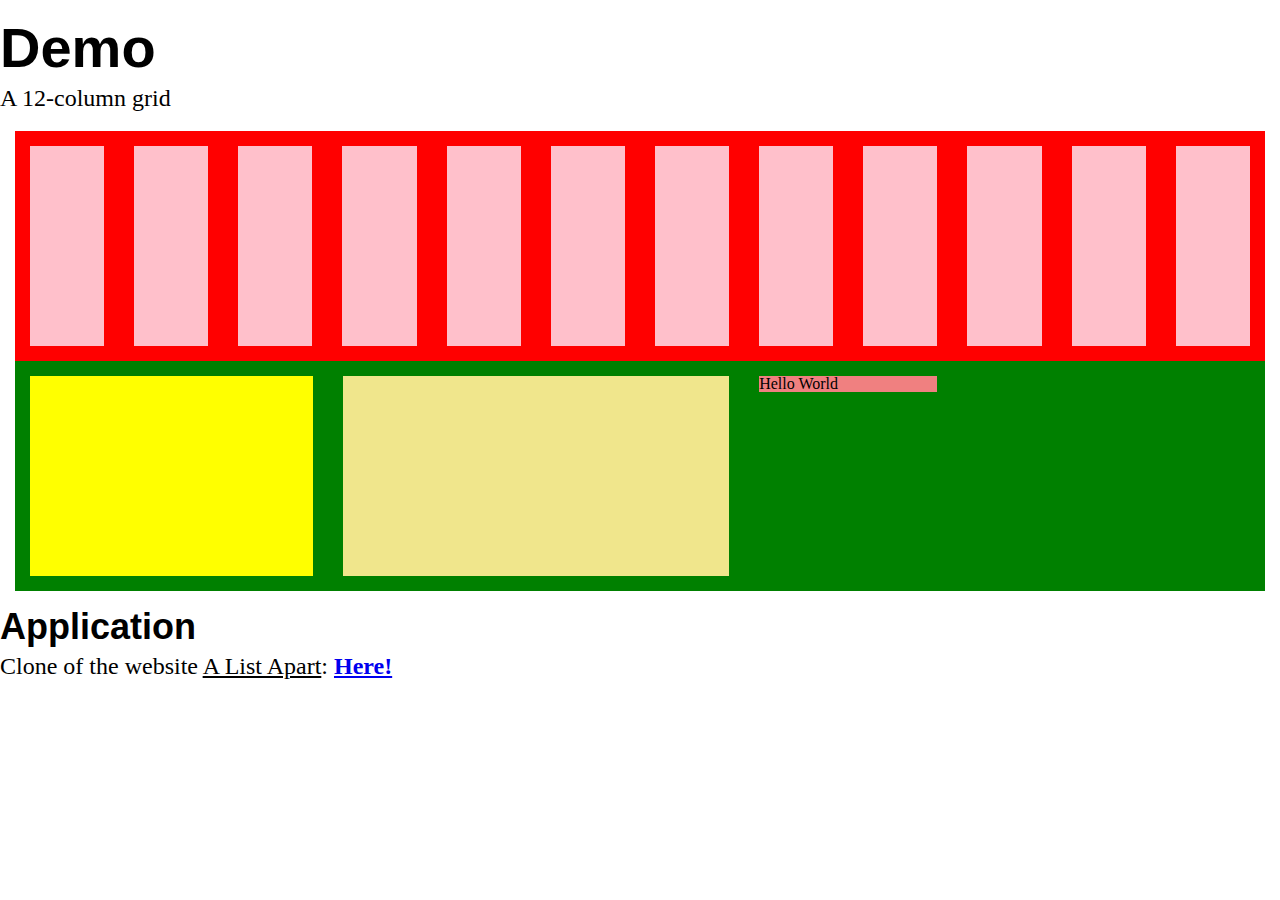
<file: index.html>
<!DOCTYPE html>
<html lang="en-US">
    <head>
        <meta charset="utf-8">
        <title>Test Framework</title>
        <link rel="stylesheet" href="./styles/main.css">
    </head>
    <body>
        <div class="row">
            <h1>Demo</h1>
            <p>A 12-column grid</p>
        </div>
        <div class="container">
            <div class="row top">
                <div class="col-1"></div>
                <div class="col-1"></div>
                <div class="col-1"></div>
                <div class="col-1"></div>
                <div class="col-1"></div>
                <div class="col-1"></div>
                <div class="col-1"></div>
                <div class="col-1"></div>
                <div class="col-1"></div>
                <div class="col-1"></div>
                <div class="col-1"></div>
                <div class="col-1"></div>
            </div>
            <div class="row next">
                <div class="col-3"></div>
                <div class="col-4"></div>
                <div class="col-2">
                    Hello World
                </div>
            </div>
        </div>
        <div class="row">
            <h2>Application</h2>
            <p>Clone of the website <a href="https://alistapart.com/"  style="color: black;">A List Apart</a>: <a href="./alistapart/index.html" style="font-weight: bolder">Here!</a></p>
        </div>
    </body>
</html>
</file>
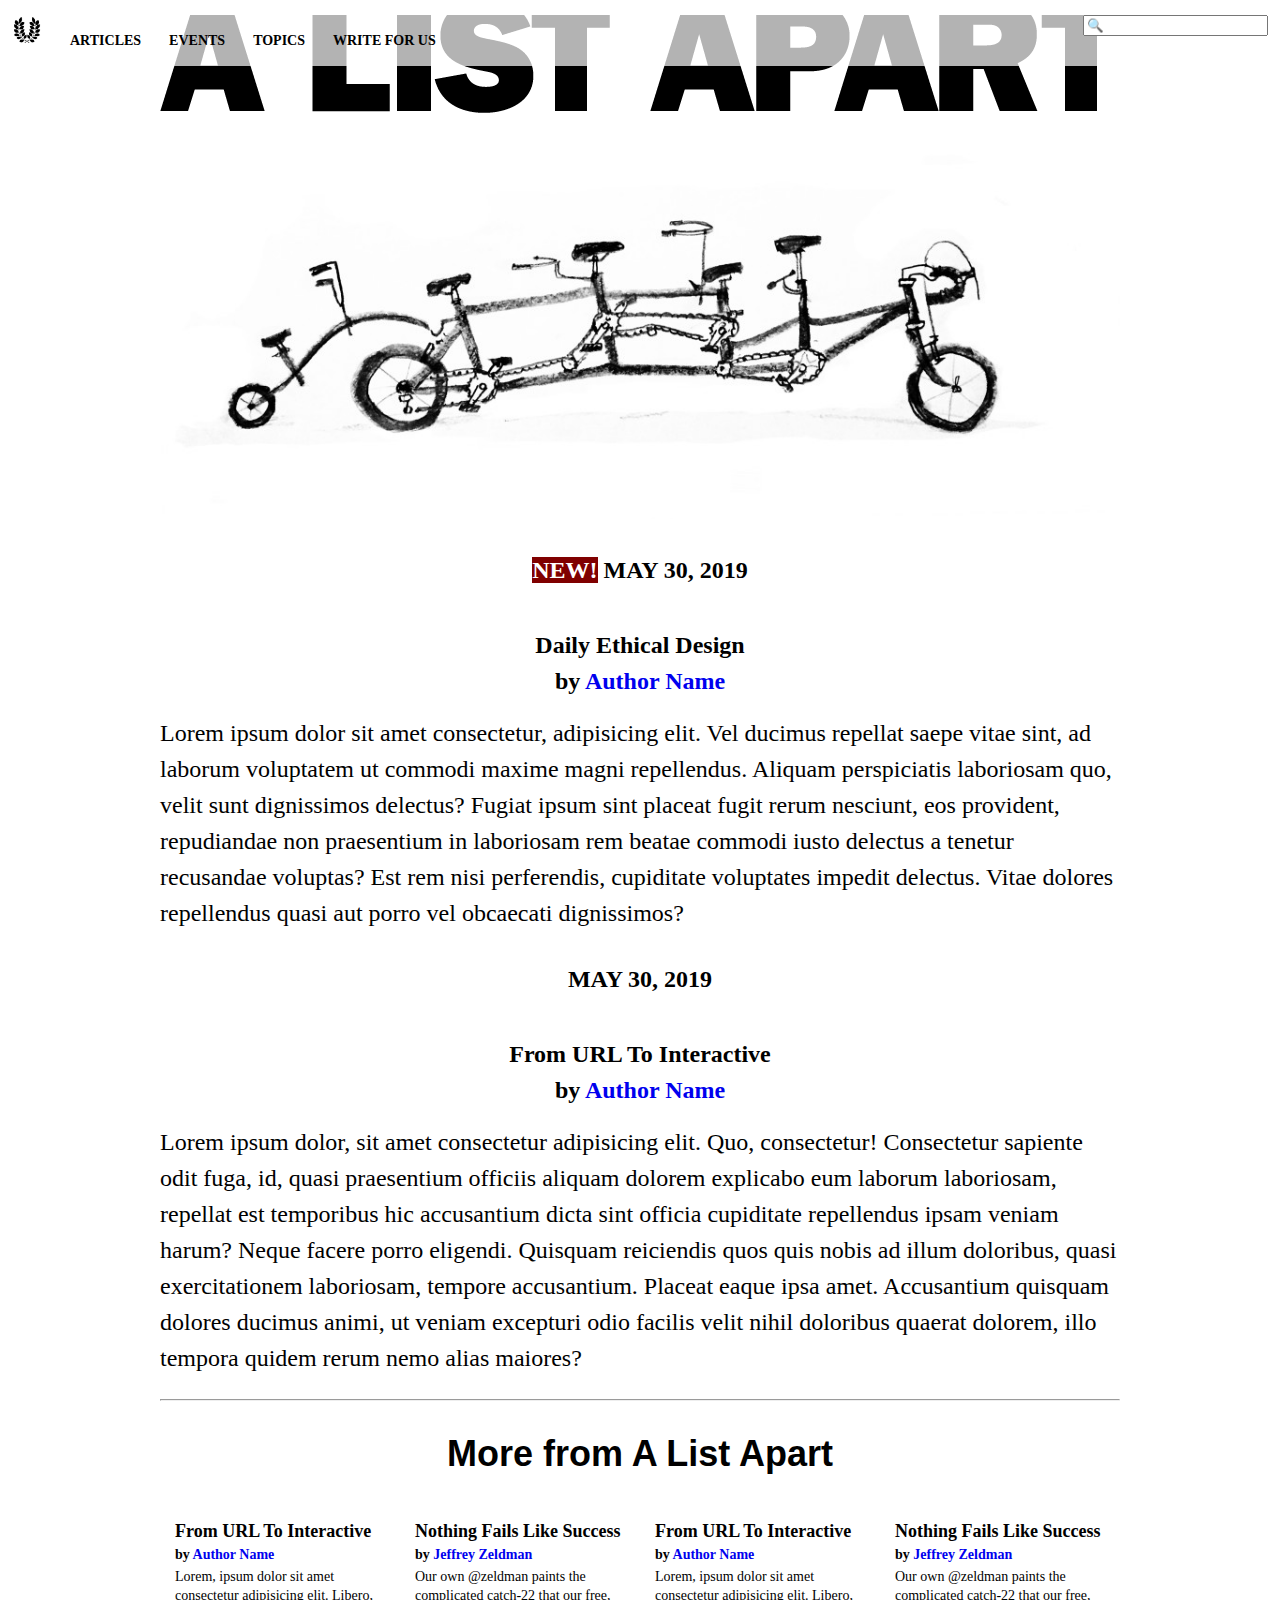
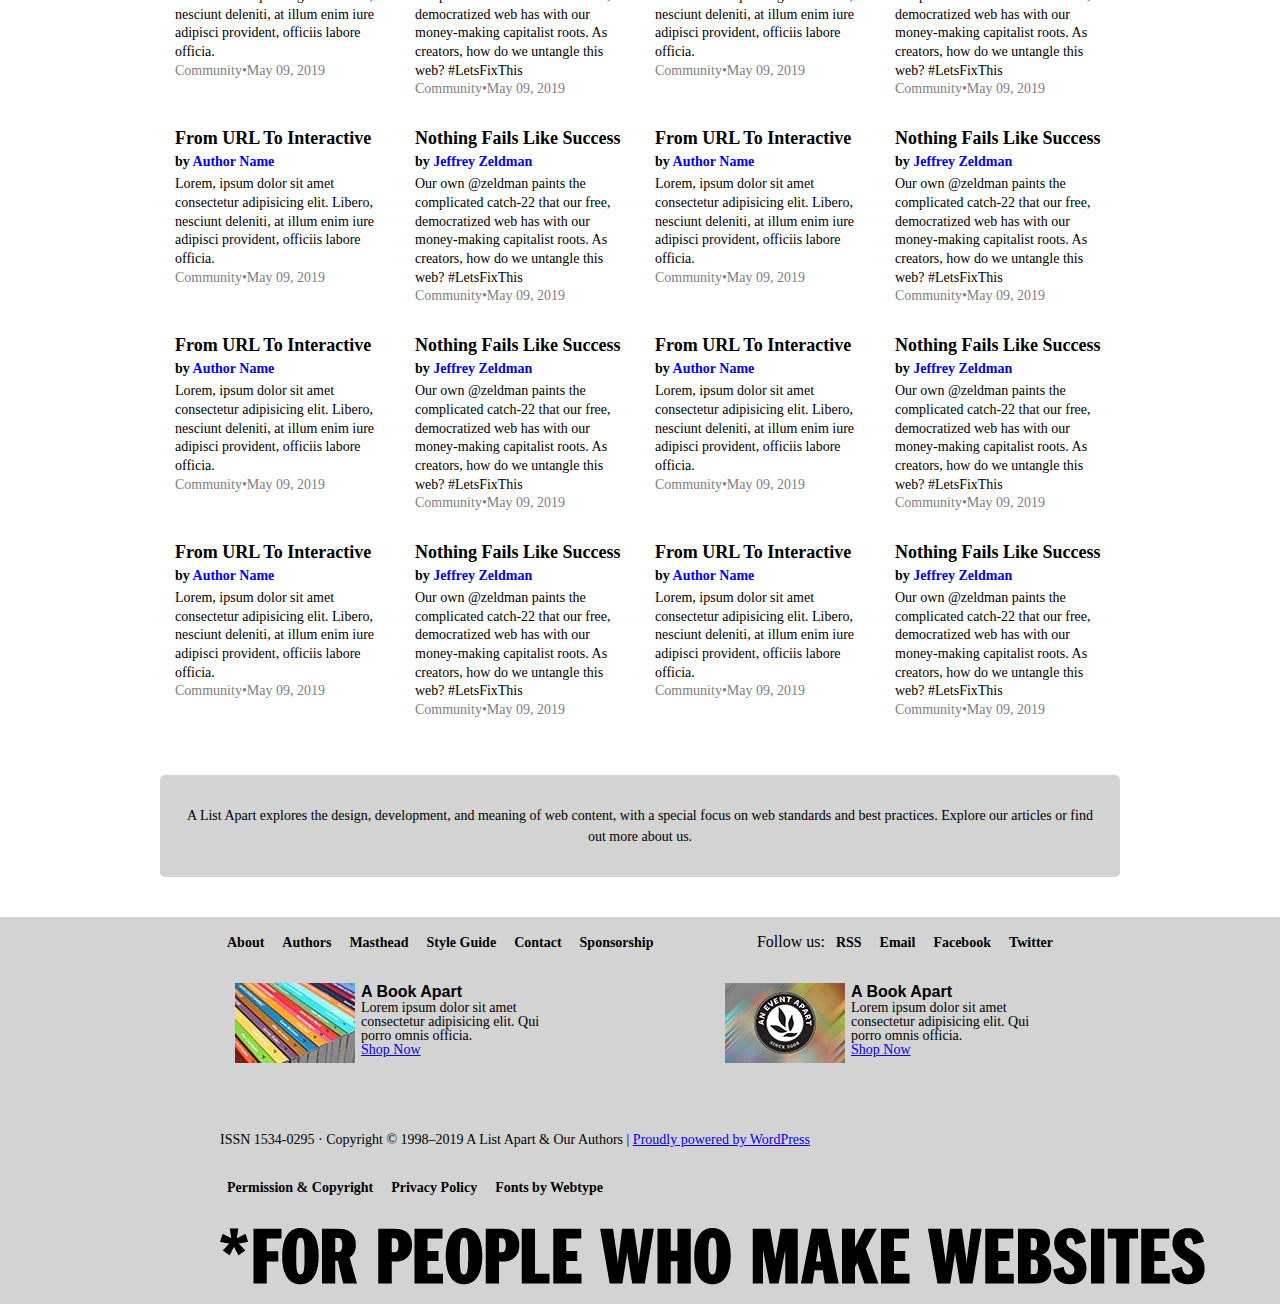
<file: alistapart/index.html>
<!DOCTYPE html>
<html lang="en-US">

<head>
    <meta charset="utf-8">
    <title>A List Apart - Clone</title>
    <link rel="stylesheet" href="./styles/framework.css">
    <link rel="stylesheet" href="./styles/main.css">
</head>

<body>
    <div class="row nav">
        <ul class="">
                <li><a href="#"><img src="images/ala_loo.png" alt="logo"></a></li>
            <li><a href="#">Articles</a></li>
            <li><a href="#">Events</a></li>
            <li><a href="#">Topics</a></li>
            <li><a href="#">Write for us</a></li>
            <li><form method="GET" action="/action-page">
                <input type="search" placeholder="&#128269;">
                </form>
            </li>
        </ul>
    </div>
    <div class="container">
        <div class="row img-div">
            <img src="./images/ala-logo-big.png" alt="logo">
        </div>
        <div class="row img-div">
            <img src="./images/feature.jpg" alt="featured image">
        </div>
        <div class="row article">
            <p class="date"><span>NEW!</span> <time datetime="2019-05-09">MAY 30, 2019</time></p>
            <h2 class="article-title"><a href="#">daily ethical design</a></h2>
            <p class="byline">by <a href="#">Author Name</a></p>
            <p>Lorem ipsum dolor sit amet consectetur, adipisicing elit. Vel ducimus repellat saepe vitae sint, ad
                laborum voluptatem ut commodi maxime magni repellendus. Aliquam perspiciatis laboriosam quo, velit sunt
                dignissimos delectus? Fugiat ipsum sint placeat fugit rerum nesciunt, eos provident, repudiandae non
                praesentium in laboriosam rem beatae commodi iusto delectus a tenetur recusandae voluptas? Est rem nisi
                perferendis, cupiditate voluptates impedit delectus. Vitae dolores repellendus quasi aut porro vel
                obcaecati dignissimos?</p>
        </div>
        <div class="row article">
            <p class="date"><time datetime="2019-05-09">MAY 30, 2019</time></p>
            <h2 class="article-title"><a href="#">from URL to interactive</a></h2>
            <p class="byline">by <a href="#">Author Name</a></p>
            <p>Lorem ipsum dolor, sit amet consectetur adipisicing elit. Quo, consectetur! Consectetur sapiente odit
                fuga, id, quasi praesentium officiis aliquam dolorem explicabo eum laborum laboriosam, repellat est
                temporibus hic accusantium dicta sint officia cupiditate repellendus ipsam veniam harum? Neque facere
                porro eligendi. Quisquam reiciendis quos quis nobis ad illum doloribus, quasi exercitationem laboriosam,
                tempore accusantium. Placeat eaque ipsa amet. Accusantium quisquam dolores ducimus animi, ut veniam
                excepturi odio facilis velit nihil doloribus quaerat dolorem, illo tempora quidem rerum nemo alias
                maiores?</p>
        </div>
        <hr>
        <div class="more">
            <h2>More from A List Apart</h2>
            <div class="row">
                <div class="col-3">
                    <h4 class="more-art-title"><a href="#">from URL to interactive</a></h4>
                    <p class="byline">by <a href="#">Author Name</a></p>
                    <p class="more-text">Lorem, ipsum dolor sit amet consectetur adipisicing elit. Libero, nesciunt
                        deleniti, at illum enim iure adipisci provident, officiis labore officia.</p>
                    <p class="more-art-foot"><span>Community</span>&bullet;<time datetime="2019-05-09">May 09, 2019</time></p>
                </div>
                <div class="col-3">
                    <h4 class="more-art-title"><a href="#">Nothing Fails Like Success</a></h4>
                    <p class="byline">by <a href="#">Jeffrey Zeldman</a></p>
                    <p class="more-text">Our own @zeldman paints the complicated catch-22 that our free, democratized
                        web has with our money-making capitalist roots. As creators, how do we untangle this web?
                        #LetsFixThis </p>
                    <p class="more-art-foot"><span>Community</span>&bullet;<time datetime="2019-05-09">May 09, 2019</time></p>
                </div>
                <div class="col-3">
                    <h4 class="more-art-title"><a href="#"> from URL to interactive</a></h4>
                    <p class="byline">by <a href="#">Author Name</a></p>
                    <p class="more-text">Lorem, ipsum dolor sit amet consectetur adipisicing elit. Libero, nesciunt
                        deleniti, at illum enim iure adipisci provident, officiis labore officia.</p>
                    <p class="more-art-foot"><span>Community</span>&bullet;<time datetime="2019-05-09">May 09, 2019</time></p>
                </div>
                <div class="col-3">
                    <h4 class="more-art-title"><a href="#"> Nothing Fails Like Success</a></h4>
                    <p class="byline">by <a href="#">Jeffrey Zeldman</a></p>
                    <p class="more-text">Our own @zeldman paints the complicated catch-22 that our free, democratized
                        web has with our money-making capitalist roots. As creators, how do we untangle this web?
                        #LetsFixThis </p>
                    <p class="more-art-foot"><span>Community</span>&bullet;<time datetime="2019-05-09">May 09, 2019</time></p>
                </div>
            </div>
            <div class="row">
                <div class="col-3">
                    <h4 class="more-art-title"><a href="#"> from URL to interactive</a></h4>
                    <p class="byline">by <a href="#">Author Name</a></p>
                    <p class="more-text">Lorem, ipsum dolor sit amet consectetur adipisicing elit. Libero, nesciunt
                        deleniti, at illum enim iure adipisci provident, officiis labore officia.</p>
                    <p class="more-art-foot"><span>Community</span>&bullet;<time datetime="2019-05-09">May 09, 2019</time></p>
                </div>
                <div class="col-3">
                    <h4 class="more-art-title"><a href="#"> Nothing Fails Like Success</a></h4>
                    <p class="byline">by <a href="#">Jeffrey Zeldman</a></p>
                    <p class="more-text">Our own @zeldman paints the complicated catch-22 that our free, democratized
                        web has with our money-making capitalist roots. As creators, how do we untangle this web?
                        #LetsFixThis </p>
                    <p class="more-art-foot"><span>Community</span>&bullet;<time datetime="2019-05-09">May 09, 2019</time></p>
                </div>
                <div class="col-3">
                    <h4 class="more-art-title"><a href="#"> from URL to interactive</a></h4>
                    <p class="byline">by <a href="#">Author Name</a></p>
                    <p class="more-text">Lorem, ipsum dolor sit amet consectetur adipisicing elit. Libero, nesciunt
                        deleniti, at illum enim iure adipisci provident, officiis labore officia.</p>
                    <p class="more-art-foot"><span>Community</span>&bullet;<time datetime="2019-05-09">May 09, 2019</time></p>
                </div>
                <div class="col-3">
                    <h4 class="more-art-title"><a href="#"> Nothing Fails Like Success</a></h4>
                    <p class="byline">by <a href="#">Jeffrey Zeldman</a></p>
                    <p class="more-text">Our own @zeldman paints the complicated catch-22 that our free, democratized
                        web has with our money-making capitalist roots. As creators, how do we untangle this web?
                        #LetsFixThis </p>
                    <p class="more-art-foot"><span>Community</span>&bullet;<time datetime="2019-05-09">May 09, 2019</time></p>
                </div>
            </div>
            <div class="row">
                <div class="col-3">
                    <h4 class="more-art-title"><a href="#"> from URL to interactive</a></h4>
                    <p class="byline">by <a href="#">Author Name</a></p>
                    <p class="more-text">Lorem, ipsum dolor sit amet consectetur adipisicing elit. Libero, nesciunt
                        deleniti, at illum enim iure adipisci provident, officiis labore officia.</p>
                    <p class="more-art-foot"><span>Community</span>&bullet;<time datetime="2019-05-09">May 09, 2019</time></p>
                </div>
                <div class="col-3">
                    <h4 class="more-art-title"><a href="#">Nothing Fails Like Success</a></h4>
                    <p class="byline">by <a href="#">Jeffrey Zeldman</a></p>
                    <p class="more-text">Our own @zeldman paints the complicated catch-22 that our free, democratized
                        web has with our money-making capitalist roots. As creators, how do we untangle this web?
                        #LetsFixThis </p>
                    <p class="more-art-foot"><span>Community</span>&bullet;<time datetime="2019-05-09">May 09, 2019</time></p>
                </div>
                <div class="col-3">
                    <h4 class="more-art-title"><a href="#">from URL to interactive</a></h4>
                    <p class="byline">by <a href="#">Author Name</a></p>
                    <p class="more-text">Lorem, ipsum dolor sit amet consectetur adipisicing elit. Libero, nesciunt
                        deleniti, at illum enim iure adipisci provident, officiis labore officia.</p>
                    <p class="more-art-foot"><span>Community</span>&bullet;<time datetime="2019-05-09">May 09, 2019</time></p>
                </div>
                <div class="col-3">
                    <h4 class="more-art-title"><a href="#">Nothing Fails Like Success</a></h4>
                    <p class="byline">by <a href="#">Jeffrey Zeldman</a></p>
                    <p class="more-text">Our own @zeldman paints the complicated catch-22 that our free, democratized
                        web has with our money-making capitalist roots. As creators, how do we untangle this web?
                        #LetsFixThis </p>
                    <p class="more-art-foot"><span>Community</span>&bullet;<time datetime="2019-05-09">May 09, 2019</time></p>
                </div>
            </div>
            <div class="row">
                <div class="col-3">
                    <h4 class="more-art-title"><a href="#"> from URL to interactive</a></h4>
                    <p class="byline">by <a href="#">Author Name</a></p>
                    <p class="more-text">Lorem, ipsum dolor sit amet consectetur adipisicing elit. Libero, nesciunt
                        deleniti, at illum enim iure adipisci provident, officiis labore officia.</p>
                    <p class="more-art-foot"><span>Community</span>&bullet;<time datetime="2019-05-09">May 09, 2019</time></p>
                </div>
                <div class="col-3">
                    <h4 class="more-art-title"><a href="#"> Nothing Fails Like Success</a></h4>
                    <p class="byline">by <a href="#">Jeffrey Zeldman</a></p>
                    <p class="more-text">Our own @zeldman paints the complicated catch-22 that our free, democratized
                        web has with our money-making capitalist roots. As creators, how do we untangle this web?
                        #LetsFixThis </p>
                    <p class="more-art-foot"><span>Community</span>&bullet;<time datetime="2019-05-09">May 09, 2019</time></p>
                </div>
                <div class="col-3">
                    <h4 class="more-art-title"><a href="#"> from URL to interactive</a></h4>
                    <p class="byline">by <a href="#">Author Name</a></p>
                    <p class="more-text">Lorem, ipsum dolor sit amet consectetur adipisicing elit. Libero, nesciunt
                        deleniti, at illum enim iure adipisci provident, officiis labore officia.</p>
                    <p class="more-art-foot"><span>Community</span>&bullet;<time datetime="2019-05-09">May 09, 2019</time></p>
                </div>
                <div class="col-3">
                    <h4 class="more-art-title"><a href="#"> Nothing Fails Like Success</a></h4>
                    <p class="byline">by <a href="#">Jeffrey Zeldman</a></p>
                    <p class="more-text">Our own @zeldman paints the complicated catch-22 that our free, democratized
                        web has with our money-making capitalist roots. As creators, how do we untangle this web?
                        #LetsFixThis </p>
                    <p class="more-art-foot"><span>Community</span>&bullet;<time datetime="2019-05-09">May 09, 2019</time></p>
                </div>
            </div>
            <div class="row more-footer">
                <div class="col-12">
                    <p>A List Apart explores the design, development, and meaning of web content, with a special focus
                        on web standards and best practices. Explore our articles or find out more about us.</p>
                </div>
            </div>
        </div>
    </div>
    <div class="footer">
        <div class="row footer-nav">
            <ul>
                <li><a href="#">About</a></li>
                <li><a href="#">Authors</a></li>
                <li><a href="#">Masthead</a></li>
                <li><a href="#">Style Guide</a></li>
                <li><a href="#">Contact</a></li>
                <li><a href="#">Sponsorship</a></li>
            </ul>

            <ul>
                <li>Follow us:</li>
                <li><a href="#">RSS</a></li>
                <li><a href="#">Email</a></li>
                <li><a href="#">Facebook</a></li>
                <li><a href="#">Twitter</a></li>
            </ul>
        </div>
        <div class="row footer-widget">
            <div class="col-5">
                <img src="images/widget1.jpg" alt="ad">
                <h6>A Book Apart</h6>
                <p>Lorem ipsum dolor sit amet consectetur adipisicing elit. Qui porro omnis officia.</p>
                <p><a href="#">Shop Now</a></p>
            </div>
            <div class="col-5">
                <img src="images/widget2.png" alt="ad">
                <h6>A Book Apart</h6>
                <p>Lorem ipsum dolor sit amet consectetur adipisicing elit. Qui porro omnis officia.</p>
                <p><a href="#">Shop Now</a></p>
            </div>
        </div>
        <div class="row issn">
            <p>ISSN 1534-0295 · Copyright © 1998–2019 A List Apart & Our Authors | <a href="#">Proudly powered by
                    WordPress</a></p>
        </div>
        <div class=" row footer-nav-left">
            <ul class="nav-left">
                <li><a href="#">Permission &amp; Copyright</a></li>
                <li><a href="#">Privacy Policy</a></li>
                <li><a href="#">Fonts by Webtype</a></li>
            </ul>
        </div>
        <div class="row">
            <img src="images/bottom-img.png" alt="bottom image">
        </div>
    </div>
</body>

</html>
</file>
<file: styles/main.css>
@import url("framework.css");

.top {
    background-color: red;
}

.next {
    background-color: green;
}

.col-1 {
    height: 200px; 
    background: pink;
}

.col-2 {
    background: lightcoral;
}

.col-3 {
    height: 200px; 
    background: yellow;
}

.col-4 {
    height: 200px;
    background: khaki;
}

h1 {
    font-size: 3.5rem;
}
</file>
<file: alistapart/styles/main.css>
.container {
    width: 960px;
}

a:hover {
    text-decoration: line-through;
}

.nav {
    background:rgba(255, 255, 255, .7);
    display: block;
    position: absolute;
    top: 0;
    width: 100%;
    z-index: 10;
}

.nav a {
    color: black;
    font-size: 0.875rem;
    font-weight: bold;
    text-decoration: none;
    text-transform: uppercase;    
}

.nav li {
    margin: 0 12px;
}

.nav li:last-of-type {
    float: right;
}

.nav img {
    height:30px;
}

.nav form {
    display: inline;
}

.img-div img{
    max-width: 100%;
}

.date {
    font-weight: bold;
    margin-bottom: 2rem;
    text-align: center;
}

.date span:first-child {
    background: maroon;
    color: white;
}
 
.article-title a {
    color: black;
    text-decoration: none;
    text-transform: capitalize;
}

.article-title a:hover,
.byline a:hover {
    text-decoration: line-through;
}

.article-title,
.byline {
    text-align: center;
}

.byline {
    font-weight: 600;
    margin-bottom: 1rem;
}

.byline a {
    text-decoration: none;
}


.more > h2 {
    margin: 2rem 0;
    text-align: center;
}

.more-art-title a {
    color: black;
    font-size: 1.125rem;
    line-height: 1;
    text-decoration: none;
    text-transform: capitalize;
}

.more-art-title a:hover {
    text-decoration: line-through;
}

.more .byline,
.more .byline a,
.more-text, .more-art-foot,
.more-art-foot span {
    font-size: .875rem;
    line-height: calc(4/3);
    text-align: left;    
}

.more-art-foot {
    color: gray;
}

.more .byline,
.more-art-title {
    margin-bottom: 4px;
}

.more-footer {
    background: lightgray;
    border-radius: 5px;
    margin: 40px 0;
    padding: 15px 8px;
    text-align: center;
}

.more-footer p {
    font-size: .875rem;
}

ul, li {
    display: inline;
}

.footer {
    background: lightgray;
    padding: 0 220px;
}

.footer-nav li a,
.footer-nav-left li a {
    color: black;
    font-size: .875rem;
    font-weight: 700;
    margin: 0 7px;
    text-decoration: none;
}

.footer-nav ul:last-of-type {
    float: right;
}

.footer-widget {
    margin-bottom: 40px;
}

.footer-widget img {
    float: left;
    margin-right: 6px;
}

.footer-widget p,
.footer-widget a,
.issn p,
.issn a {
    font-size: .875rem;
    line-height: 1;
}

.footer-widget .col-5:last-of-type {
    float: right;
}
</file>
<file: alistapart/styles/framework.css>
/* http://meyerweb.com/eric/tools/css/reset/ 
   v2.0 | 20110126
   License: none (public domain)
*/
html, body, div, span, applet, object, iframe,
h1, h2, h3, h4, h5, h6, p, blockquote, pre,
a, abbr, acronym, address, big, cite, code,
del, dfn, em, img, ins, kbd, q, s, samp,
small, strike, strong, sub, sup, tt, var,
b, u, i, center,
dl, dt, dd, ol, ul, li,
fieldset, form, label, legend,
table, caption, tbody, tfoot, thead, tr, th, td,
article, aside, canvas, details, embed,
figure, figcaption, footer, header, hgroup,
menu, nav, output, ruby, section, summary,
time, mark, audio, video {
  margin: 0;
  padding: 0;
  border: 0;
  font-size: 100%;
  font: inherit;
  vertical-align: baseline;
}

/* HTML5 display-role reset for older browsers */
article, aside, details, figcaption, figure,
footer, header, hgroup, menu, nav, section {
  display: block;
}

body {
  line-height: 1;
}

ol, ul {
  list-style: none;
}

blockquote, q {
  quotes: none;
}

blockquote:before, blockquote:after,
q:before, q:after {
  content: "";
  content: none;
}

table {
  border-collapse: collapse;
  border-spacing: 0;
}

h1, h2, h3, h4, h5, h6 {
  line-height: calc(7 / 6);
  font-weight: 700;
  font-family: sans-serif;
}

h2 {
  font-size: 2.25rem;
}

p, span, a {
  line-height: 1.5;
  font-size: 1.5rem;
  font-family: serif;
}

.container {
  float: left;
  margin-left: 15px;
  margin-right: 15px;
  width: calc((((100% - (12 * 30px))/12) * 12) + (30px * (12 - 1)));
  float: none;
  margin: 0 auto;
}
.container::before, .container::after {
  content: " ";
  display: table;
}
.container::after {
  clear: both;
}
.container {
  zoom: 1;
}

.row::before, .row::after {
  content: " ";
  display: block;
  height: 15px;
  clear: both;
}

.col-1 {
  float: left;
  margin-left: 15px;
  margin-right: 15px;
  width: calc((((100% - (12 * 30px))/12) * 1) + (30px * (1 - 1)));
}

.col-2 {
  float: left;
  margin-left: 15px;
  margin-right: 15px;
  width: calc((((100% - (12 * 30px))/12) * 2) + (30px * (2 - 1)));
}

.col-3 {
  float: left;
  margin-left: 15px;
  margin-right: 15px;
  width: calc((((100% - (12 * 30px))/12) * 3) + (30px * (3 - 1)));
}

.col-4 {
  float: left;
  margin-left: 15px;
  margin-right: 15px;
  width: calc((((100% - (12 * 30px))/12) * 4) + (30px * (4 - 1)));
}

.col-5 {
  float: left;
  margin-left: 15px;
  margin-right: 15px;
  width: calc((((100% - (12 * 30px))/12) * 5) + (30px * (5 - 1)));
}

.col-6 {
  float: left;
  margin-left: 15px;
  margin-right: 15px;
  width: calc((((100% - (12 * 30px))/12) * 6) + (30px * (6 - 1)));
}

.col-7 {
  float: left;
  margin-left: 15px;
  margin-right: 15px;
  width: calc((((100% - (12 * 30px))/12) * 7) + (30px * (7 - 1)));
}

.col-8 {
  float: left;
  margin-left: 15px;
  margin-right: 15px;
  width: calc((((100% - (12 * 30px))/12) * 8) + (30px * (8 - 1)));
}

.col-9 {
  float: left;
  margin-left: 15px;
  margin-right: 15px;
  width: calc((((100% - (12 * 30px))/12) * 9) + (30px * (9 - 1)));
}

.col-10 {
  float: left;
  margin-left: 15px;
  margin-right: 15px;
  width: calc((((100% - (12 * 30px))/12) * 10) + (30px * (10 - 1)));
}

.col-11 {
  float: left;
  margin-left: 15px;
  margin-right: 15px;
  width: calc((((100% - (12 * 30px))/12) * 11) + (30px * (11 - 1)));
}

.col-12 {
  float: left;
  margin-left: 15px;
  margin-right: 15px;
  width: calc((((100% - (12 * 30px))/12) * 12) + (30px * (12 - 1)));
}

/*# sourceMappingURL=framework.css.map */
</file>
